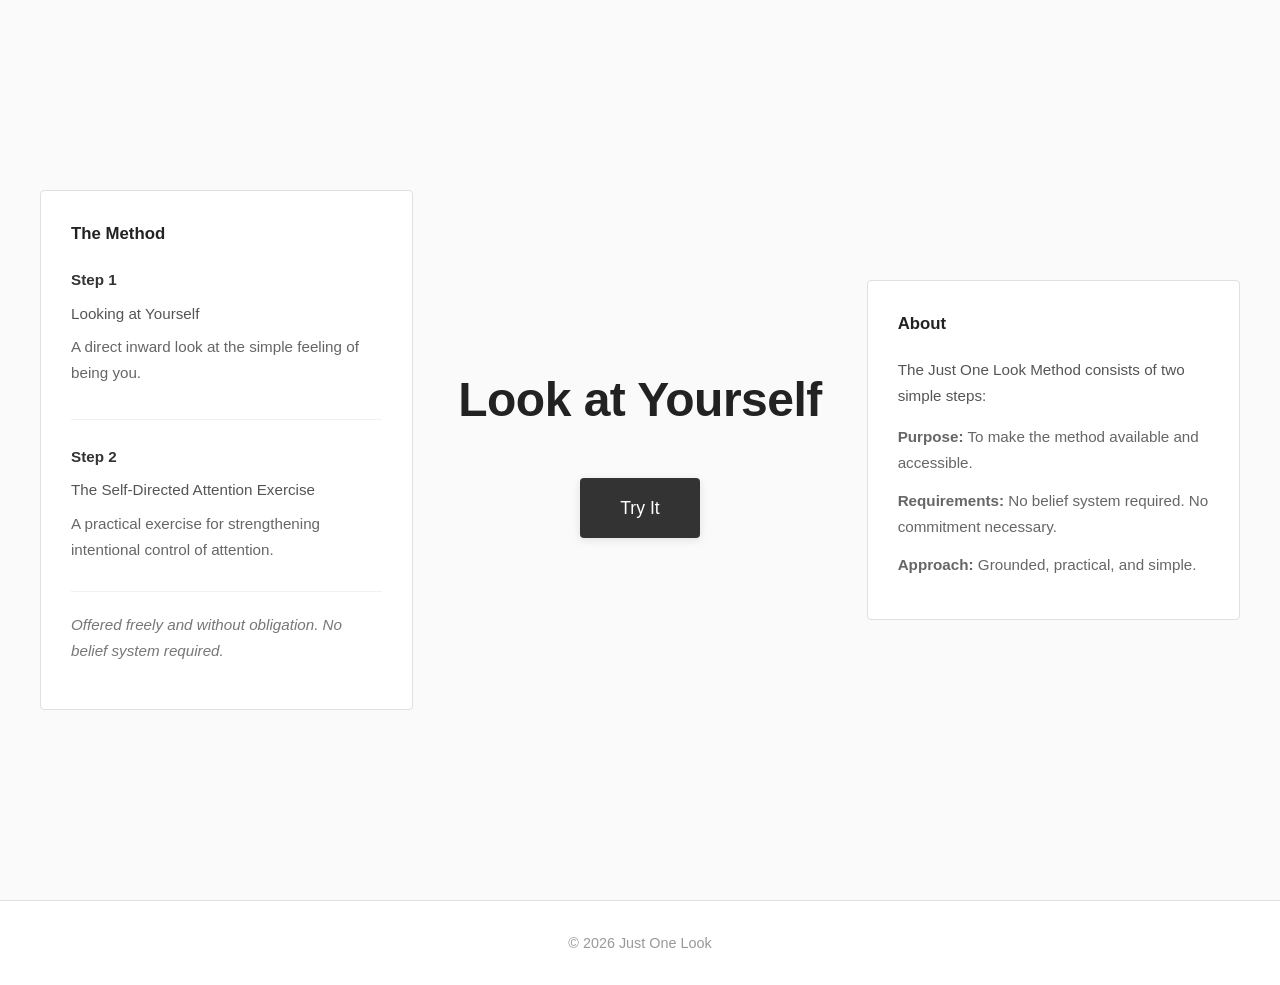
<file: index.html>
<!DOCTYPE html>
<html lang="en">
<head>
    <meta charset="UTF-8">
    <meta name="viewport" content="width=device-width, initial-scale=1.0">
    <title>Just One Look - Look at Yourself</title>
    <link rel="stylesheet" href="styles.css">
</head>
<body>
    <main class="home-page">
        <div class="hero-container">
            <!-- Left Sidebar -->
            <aside class="sidebar sidebar-left">
                <div class="sidebar-content">
                    <h3>The Method</h3>
                    <div class="sidebar-section">
                        <h4>Step 1</h4>
                        <p>Looking at Yourself</p>
                        <p class="small-text">A direct inward look at the simple feeling of being you.</p>
                    </div>
                    <div class="sidebar-section">
                        <h4>Step 2</h4>
                        <p>The Self-Directed Attention Exercise</p>
                        <p class="small-text">A practical exercise for strengthening intentional control of attention.</p>
                    </div>
                    <p class="sidebar-footer">Offered freely and without obligation. No belief system required.</p>
                </div>
            </aside>

            <!-- Center Hero -->
            <section class="hero-center">
                <div class="hero-content">
                    <h1>Look at Yourself</h1>
                    <a href="https://chatgpt.com/g/g-69e2310032ec8191a886a5811372695c-look-at-yourself" target="_blank" rel="noopener noreferrer" class="try-it-button">Try It</a>
                </div>
            </section>

            <!-- Right Sidebar -->
            <aside class="sidebar sidebar-right">
                <div class="sidebar-content">
                    <h3>About</h3>
                    <p>The Just One Look Method consists of two simple steps:</p>
                    <p class="small-text"><strong>Purpose:</strong> To make the method available and accessible.</p>
                    <p class="small-text"><strong>Requirements:</strong> No belief system required. No commitment necessary.</p>
                    <p class="small-text"><strong>Approach:</strong> Grounded, practical, and simple.</p>
                </div>
            </aside>
        </div>
    </main>

    <footer>
        <div class="footer-content">
            <p>&copy; 2026 Just One Look</p>
        </div>
    </footer>

    <script src="script.js"></script>
</body>
</html>
</file>
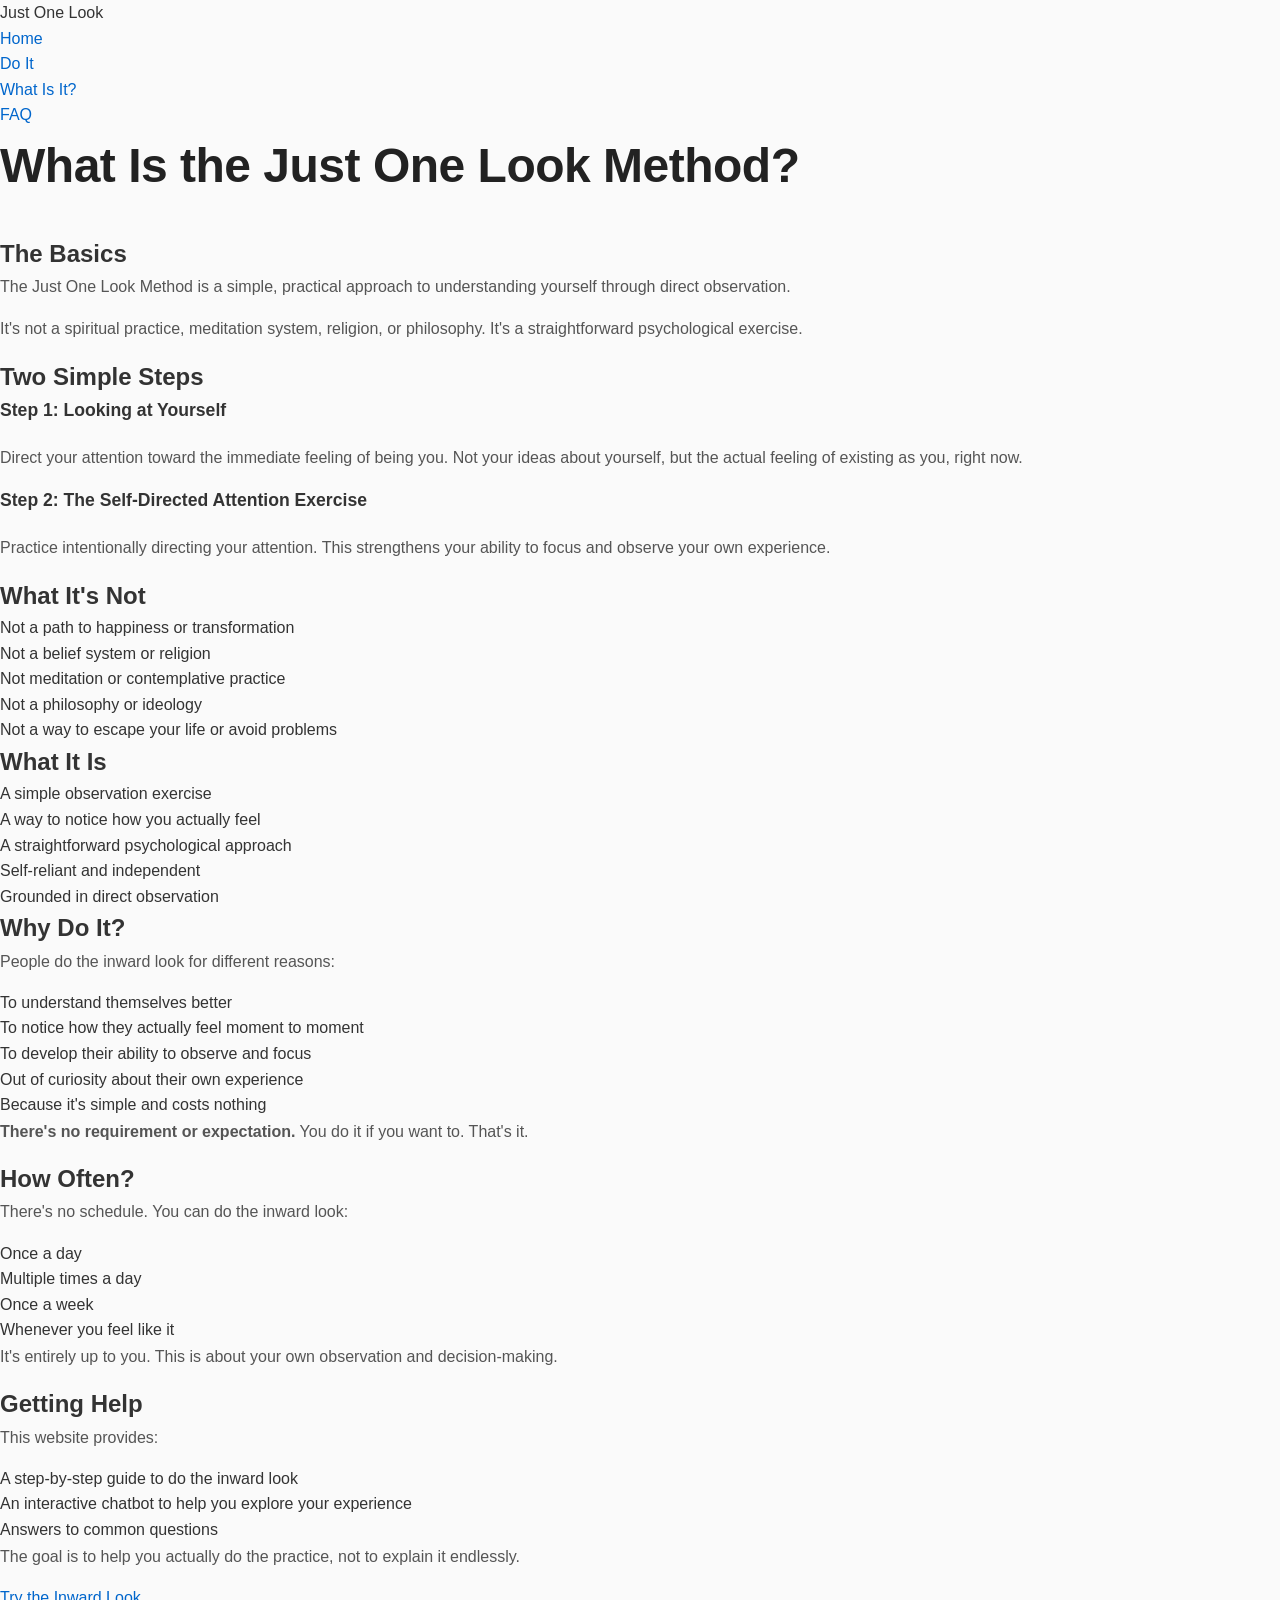
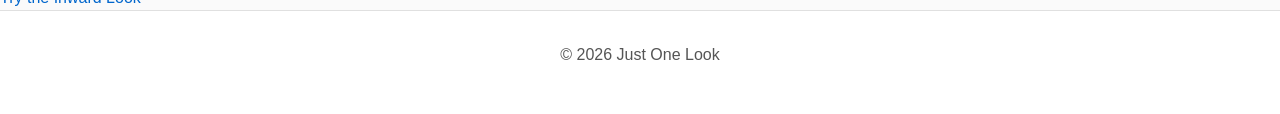
<file: about.html>
<!DOCTYPE html>
<html lang="en">
<head>
    <meta charset="UTF-8">
    <meta name="viewport" content="width=device-width, initial-scale=1.0">
    <title>What Is It? - Just One Look</title>
    <link rel="stylesheet" href="styles.css">
</head>
<body>
    <nav class="navbar">
        <div class="nav-container">
            <div class="logo">Just One Look</div>
            <ul class="nav-menu">
                <li><a href="index.html">Home</a></li>
                <li><a href="do-it.html">Do It</a></li>
                <li><a href="about.html" class="active">What Is It?</a></li>
                <li><a href="faq.html">FAQ</a></li>
            </ul>
        </div>
    </nav>

    <main class="about-page">
        <div class="container">
            <h1>What Is the Just One Look Method?</h1>

            <section class="about-section">
                <h2>The Basics</h2>
                <p>The Just One Look Method is a simple, practical approach to understanding yourself through direct observation.</p>
                <p>It's not a spiritual practice, meditation system, religion, or philosophy. It's a straightforward psychological exercise.</p>
            </section>

            <section class="about-section">
                <h2>Two Simple Steps</h2>
                <div class="definition-box">
                    <h3>Step 1: Looking at Yourself</h3>
                    <p>Direct your attention toward the immediate feeling of being you. Not your ideas about yourself, but the actual feeling of existing as you, right now.</p>
                </div>
                <div class="definition-box">
                    <h3>Step 2: The Self-Directed Attention Exercise</h3>
                    <p>Practice intentionally directing your attention. This strengthens your ability to focus and observe your own experience.</p>
                </div>
            </section>

            <section class="about-section">
                <h2>What It's Not</h2>
                <ul>
                    <li>Not a path to happiness or transformation</li>
                    <li>Not a belief system or religion</li>
                    <li>Not meditation or contemplative practice</li>
                    <li>Not a philosophy or ideology</li>
                    <li>Not a way to escape your life or avoid problems</li>
                </ul>
            </section>

            <section class="about-section">
                <h2>What It Is</h2>
                <ul>
                    <li>A simple observation exercise</li>
                    <li>A way to notice how you actually feel</li>
                    <li>A straightforward psychological approach</li>
                    <li>Self-reliant and independent</li>
                    <li>Grounded in direct observation</li>
                </ul>
            </section>

            <section class="about-section">
                <h2>Why Do It?</h2>
                <p>People do the inward look for different reasons:</p>
                <ul>
                    <li>To understand themselves better</li>
                    <li>To notice how they actually feel moment to moment</li>
                    <li>To develop their ability to observe and focus</li>
                    <li>Out of curiosity about their own experience</li>
                    <li>Because it's simple and costs nothing</li>
                </ul>
                <p><strong>There's no requirement or expectation.</strong> You do it if you want to. That's it.</p>
            </section>

            <section class="about-section">
                <h2>How Often?</h2>
                <p>There's no schedule. You can do the inward look:</p>
                <ul>
                    <li>Once a day</li>
                    <li>Multiple times a day</li>
                    <li>Once a week</li>
                    <li>Whenever you feel like it</li>
                </ul>
                <p>It's entirely up to you. This is about your own observation and decision-making.</p>
            </section>

            <section class="about-section">
                <h2>Getting Help</h2>
                <p>This website provides:</p>
                <ul>
                    <li>A step-by-step guide to do the inward look</li>
                    <li>An interactive chatbot to help you explore your experience</li>
                    <li>Answers to common questions</li>
                </ul>
                <p>The goal is to help you actually do the practice, not to explain it endlessly.</p>
            </section>

            <div class="action-box">
                <a href="do-it.html" class="primary-button">Try the Inward Look</a>
            </div>
        </div>
    </main>

    <footer>
        <div class="container">
            <p>&copy; 2026 Just One Look</p>
        </div>
    </footer>

    <script src="script.js"></script>
</body>
</html>
</file>
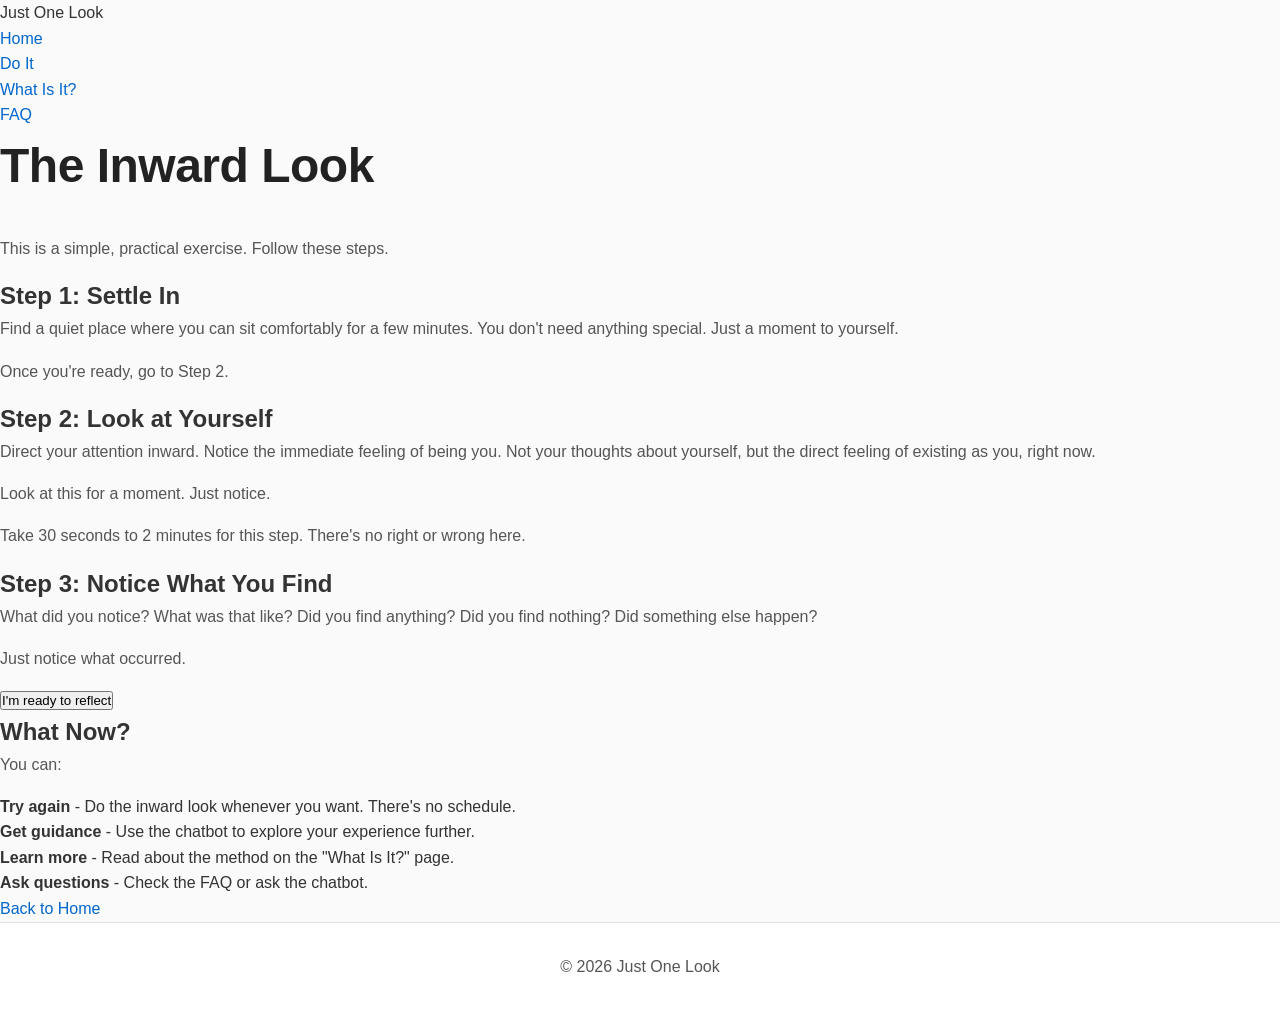
<file: do-it.html>
<!DOCTYPE html>
<html lang="en">
<head>
    <meta charset="UTF-8">
    <meta name="viewport" content="width=device-width, initial-scale=1.0">
    <title>Do the Inward Look - Just One Look</title>
    <link rel="stylesheet" href="styles.css">
</head>
<body>
    <nav class="navbar">
        <div class="nav-container">
            <div class="logo">Just One Look</div>
            <ul class="nav-menu">
                <li><a href="index.html">Home</a></li>
                <li><a href="do-it.html" class="active">Do It</a></li>
                <li><a href="about.html">What Is It?</a></li>
                <li><a href="faq.html">FAQ</a></li>
            </ul>
        </div>
    </nav>

    <main class="do-it-page">
        <div class="container">
            <h1>The Inward Look</h1>
            <p class="intro-text">This is a simple, practical exercise. Follow these steps.</p>

            <section class="step-section">
                <h2>Step 1: Settle In</h2>
                <p>Find a quiet place where you can sit comfortably for a few minutes. You don't need anything special. Just a moment to yourself.</p>
                <div class="action-box">
                    <p>Once you're ready, go to Step 2.</p>
                </div>
            </section>

            <section class="step-section">
                <h2>Step 2: Look at Yourself</h2>
                <p>Direct your attention inward. Notice the immediate feeling of being you. Not your thoughts about yourself, but the direct feeling of existing as you, right now.</p>
                <p>Look at this for a moment. Just notice.</p>
                <div class="action-box">
                    <p>Take 30 seconds to 2 minutes for this step. There's no right or wrong here.</p>
                </div>
            </section>

            <section class="step-section">
                <h2>Step 3: Notice What You Find</h2>
                <p>What did you notice? What was that like? Did you find anything? Did you find nothing? Did something else happen?</p>
                <p>Just notice what occurred.</p>
                <div class="action-box">
                    <button class="secondary-button" onclick="openReflection()">I'm ready to reflect</button>
                </div>
            </section>

            <section class="reflection-section" id="reflectionSection" style="display: none;">
                <h2>Reflect on Your Experience</h2>
                <p>Here are some questions you can think about:</p>
                <ul>
                    <li>What did you notice when you looked?</li>
                    <li>What was the feeling of being you like?</li>
                    <li>Did anything surprise you?</li>
                    <li>Was it easy to do, or difficult?</li>
                    <li>What would you do differently next time?</li>
                </ul>
                <p style="margin-top: 30px;">You don't need to answer these perfectly. Just reflect on what happened.</p>
                <div class="action-box">
                    <p>If you'd like to talk through your experience with interactive guidance, <a href="https://chatgpt.com/g/g-69e2310032ec8191a886a5811372695c-look-at-yourself" target="_blank" rel="noopener noreferrer">use the chatbot here</a>.</p>
                </div>
            </section>

            <section class="next-steps">
                <h2>What Now?</h2>
                <p>You can:</p>
                <ul>
                    <li><strong>Try again</strong> - Do the inward look whenever you want. There's no schedule.</li>
                    <li><strong>Get guidance</strong> - Use the chatbot to explore your experience further.</li>
                    <li><strong>Learn more</strong> - Read about the method on the "What Is It?" page.</li>
                    <li><strong>Ask questions</strong> - Check the FAQ or ask the chatbot.</li>
                </ul>
                <div class="action-box">
                    <a href="index.html" class="secondary-button">Back to Home</a>
                </div>
            </section>
        </div>
    </main>

    <footer>
        <div class="container">
            <p>&copy; 2026 Just One Look</p>
        </div>
    </footer>

    <script src="script.js"></script>
</body>
</html>
</file>
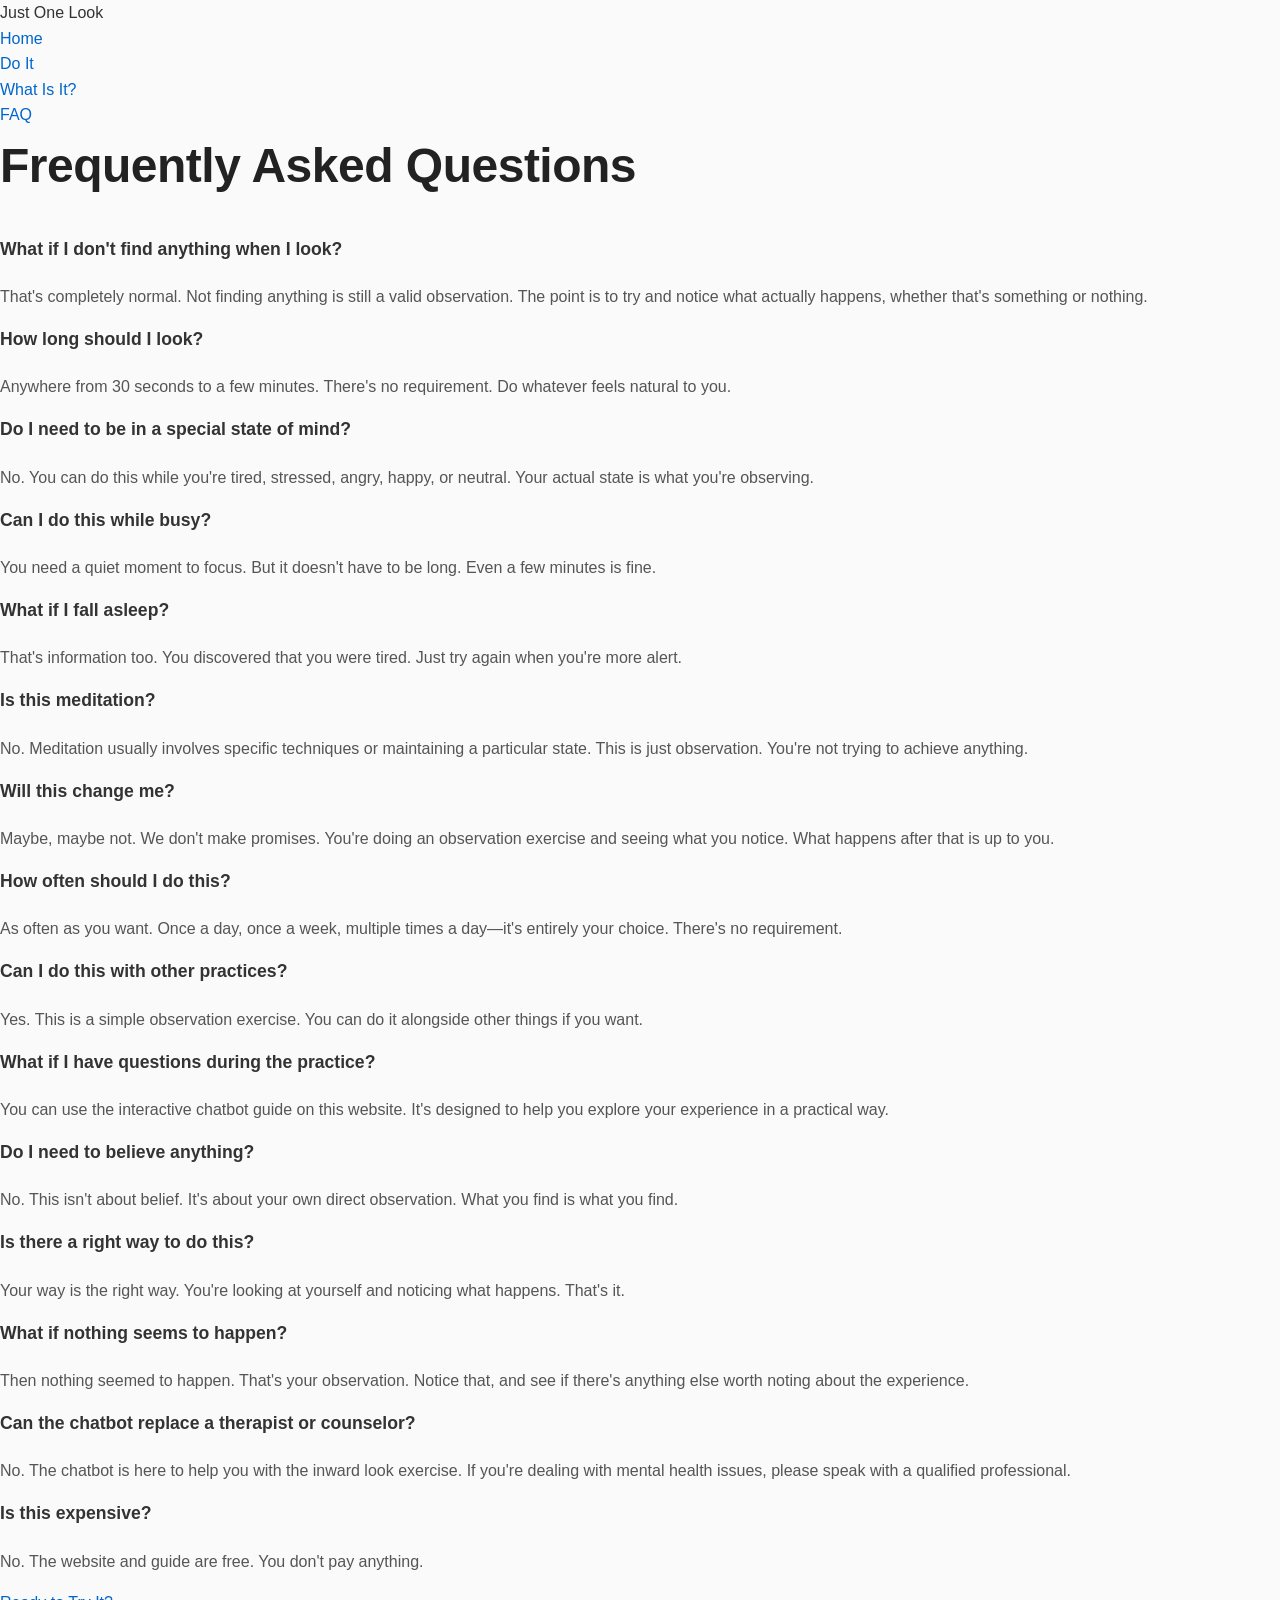
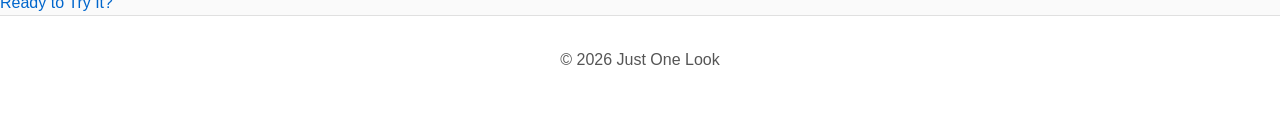
<file: faq.html>
<!DOCTYPE html>
<html lang="en">
<head>
    <meta charset="UTF-8">
    <meta name="viewport" content="width=device-width, initial-scale=1.0">
    <title>FAQ - Just One Look</title>
    <link rel="stylesheet" href="styles.css">
</head>
<body>
    <nav class="navbar">
        <div class="nav-container">
            <div class="logo">Just One Look</div>
            <ul class="nav-menu">
                <li><a href="index.html">Home</a></li>
                <li><a href="do-it.html">Do It</a></li>
                <li><a href="about.html">What Is It?</a></li>
                <li><a href="faq.html" class="active">FAQ</a></li>
            </ul>
        </div>
    </nav>

    <main class="faq-page">
        <div class="container">
            <h1>Frequently Asked Questions</h1>

            <div class="faq-item">
                <h3>What if I don't find anything when I look?</h3>
                <p>That's completely normal. Not finding anything is still a valid observation. The point is to try and notice what actually happens, whether that's something or nothing.</p>
            </div>

            <div class="faq-item">
                <h3>How long should I look?</h3>
                <p>Anywhere from 30 seconds to a few minutes. There's no requirement. Do whatever feels natural to you.</p>
            </div>

            <div class="faq-item">
                <h3>Do I need to be in a special state of mind?</h3>
                <p>No. You can do this while you're tired, stressed, angry, happy, or neutral. Your actual state is what you're observing.</p>
            </div>

            <div class="faq-item">
                <h3>Can I do this while busy?</h3>
                <p>You need a quiet moment to focus. But it doesn't have to be long. Even a few minutes is fine.</p>
            </div>

            <div class="faq-item">
                <h3>What if I fall asleep?</h3>
                <p>That's information too. You discovered that you were tired. Just try again when you're more alert.</p>
            </div>

            <div class="faq-item">
                <h3>Is this meditation?</h3>
                <p>No. Meditation usually involves specific techniques or maintaining a particular state. This is just observation. You're not trying to achieve anything.</p>
            </div>

            <div class="faq-item">
                <h3>Will this change me?</h3>
                <p>Maybe, maybe not. We don't make promises. You're doing an observation exercise and seeing what you notice. What happens after that is up to you.</p>
            </div>

            <div class="faq-item">
                <h3>How often should I do this?</h3>
                <p>As often as you want. Once a day, once a week, multiple times a day—it's entirely your choice. There's no requirement.</p>
            </div>

            <div class="faq-item">
                <h3>Can I do this with other practices?</h3>
                <p>Yes. This is a simple observation exercise. You can do it alongside other things if you want.</p>
            </div>

            <div class="faq-item">
                <h3>What if I have questions during the practice?</h3>
                <p>You can use the interactive chatbot guide on this website. It's designed to help you explore your experience in a practical way.</p>
            </div>

            <div class="faq-item">
                <h3>Do I need to believe anything?</h3>
                <p>No. This isn't about belief. It's about your own direct observation. What you find is what you find.</p>
            </div>

            <div class="faq-item">
                <h3>Is there a right way to do this?</h3>
                <p>Your way is the right way. You're looking at yourself and noticing what happens. That's it.</p>
            </div>

            <div class="faq-item">
                <h3>What if nothing seems to happen?</h3>
                <p>Then nothing seemed to happen. That's your observation. Notice that, and see if there's anything else worth noting about the experience.</p>
            </div>

            <div class="faq-item">
                <h3>Can the chatbot replace a therapist or counselor?</h3>
                <p>No. The chatbot is here to help you with the inward look exercise. If you're dealing with mental health issues, please speak with a qualified professional.</p>
            </div>

            <div class="faq-item">
                <h3>Is this expensive?</h3>
                <p>No. The website and guide are free. You don't pay anything.</p>
            </div>

            <div class="action-box">
                <a href="do-it.html" class="primary-button">Ready to Try It?</a>
            </div>
        </div>
    </main>

    <footer>
        <div class="container">
            <p>&copy; 2026 Just One Look</p>
        </div>
    </footer>

    <script src="script.js"></script>
</body>
</html>
</file>
<file: styles.css>
/* ============================================
   RESET & BASE STYLES
   ============================================ */
* {
    margin: 0;
    padding: 0;
    box-sizing: border-box;
}

html {
    scroll-behavior: smooth;
}

body {
    font-family: -apple-system, BlinkMacSystemFont, 'Segoe UI', 'Roboto', 'Oxygen', 'Ubuntu', 'Cantarell', 'Fira Sans', 'Droid Sans', 'Helvetica Neue', sans-serif;
    line-height: 1.6;
    color: #333;
    background-color: #fafafa;
}

/* ============================================
   TYPOGRAPHY
   ============================================ */
h1 {
    font-size: 3em;
    margin-bottom: 30px;
    font-weight: 600;
    color: #222;
    letter-spacing: -0.5px;
}

h3 {
    font-size: 1.1em;
    margin-bottom: 20px;
    font-weight: 600;
    color: #333;
}

h4 {
    font-size: 0.95em;
    margin-bottom: 8px;
    font-weight: 600;
    color: #444;
}

p {
    margin-bottom: 15px;
    line-height: 1.7;
    color: #555;
}

.small-text {
    font-size: 0.9em;
    color: #666;
    margin-bottom: 12px;
}

a {
    color: #0066cc;
    text-decoration: none;
    transition: color 0.2s ease;
}

a:hover {
    color: #0052a3;
}

/* ============================================
   HOME PAGE - HERO LAYOUT
   ============================================ */
.home-page {
    min-height: 100vh;
    display: flex;
    flex-direction: column;
}

.hero-container {
    display: grid;
    grid-template-columns: 1fr 1fr 1fr;
    gap: 40px;
    flex: 1;
    padding: 80px 40px;
    max-width: 1400px;
    margin: 0 auto;
    width: 100%;
    align-items: center;
}

/* ============================================
   HERO CENTER
   ============================================ */
.hero-center {
    display: flex;
    justify-content: center;
    align-items: center;
    text-align: center;
}

.hero-content {
    display: flex;
    flex-direction: column;
    align-items: center;
}

.hero-content h1 {
    margin-bottom: 40px;
}

/* ============================================
   TRY IT BUTTON
   ============================================ */
.try-it-button {
    display: inline-block;
    padding: 16px 40px;
    background-color: #333;
    color: white;
    border: none;
    border-radius: 4px;
    font-size: 1.1em;
    font-weight: 500;
    cursor: pointer;
    transition: all 0.3s ease;
    text-decoration: none;
    box-shadow: 0 2px 8px rgba(0, 0, 0, 0.1);
}

.try-it-button:hover {
    background-color: #555;
    box-shadow: 0 4px 12px rgba(0, 0, 0, 0.15);
}

/* ============================================
   SIDEBARS
   ============================================ */
.sidebar {
    background-color: #ffffff;
    padding: 30px;
    border-radius: 4px;
    border: 1px solid #e0e0e0;
    height: fit-content;
}

.sidebar-content {
    display: flex;
    flex-direction: column;
}

.sidebar h3 {
    margin-top: 0;
    color: #222;
    font-size: 1.05em;
}

.sidebar p {
    font-size: 0.95em;
}

.sidebar-section {
    margin-bottom: 25px;
    padding-bottom: 25px;
    border-bottom: 1px solid #f0f0f0;
}

.sidebar-section:last-of-type {
    border-bottom: none;
    margin-bottom: 0;
    padding-bottom: 0;
}

.sidebar-section h4 {
    color: #333;
}

.sidebar-section p {
    margin-bottom: 8px;
}

.sidebar-footer {
    font-size: 0.85em;
    color: #777;
    font-style: italic;
    margin-top: 20px;
    padding-top: 20px;
    border-top: 1px solid #f0f0f0;
}

/* ============================================
   FOOTER
   ============================================ */
footer {
    background-color: #ffffff;
    border-top: 1px solid #e0e0e0;
    padding: 30px 20px;
    text-align: center;
    margin-top: auto;
}

.footer-content p {
    color: #999;
    font-size: 0.9em;
    margin-bottom: 0;
}

/* ============================================
   RESPONSIVE DESIGN
   ============================================ */
@media (max-width: 1024px) {
    .hero-container {
        grid-template-columns: 1fr;
        gap: 30px;
        padding: 60px 30px;
    }

    .hero-center {
        order: 1;
    }

    .sidebar-left {
        order: 2;
    }

    .sidebar-right {
        order: 3;
    }

    .sidebar {
        max-width: 500px;
        margin: 0 auto;
        width: 100%;
    }

    h1 {
        font-size: 2.5em;
    }
}

@media (max-width: 768px) {
    .hero-container {
        grid-template-columns: 1fr;
        gap: 20px;
        padding: 40px 20px;
    }

    h1 {
        font-size: 2em;
        margin-bottom: 25px;
    }

    .try-it-button {
        padding: 14px 32px;
        font-size: 1em;
    }

    .sidebar {
        padding: 20px;
    }

    .sidebar h3 {
        font-size: 1em;
    }

    .sidebar p {
        font-size: 0.9em;
    }

    .small-text {
        font-size: 0.85em;
    }
}

@media (max-width: 480px) {
    .hero-container {
        padding: 30px 16px;
        gap: 15px;
    }

    h1 {
        font-size: 1.6em;
        margin-bottom: 20px;
    }

    .try-it-button {
        padding: 12px 28px;
        font-size: 0.95em;
    }

    .sidebar {
        padding: 15px;
    }

    .sidebar h3 {
        font-size: 0.95em;
        margin-bottom: 15px;
    }

    .sidebar-section {
        margin-bottom: 15px;
        padding-bottom: 15px;
    }

    .sidebar p {
        font-size: 0.85em;
    }

    .small-text {
        font-size: 0.8em;
    }
}
</file>
